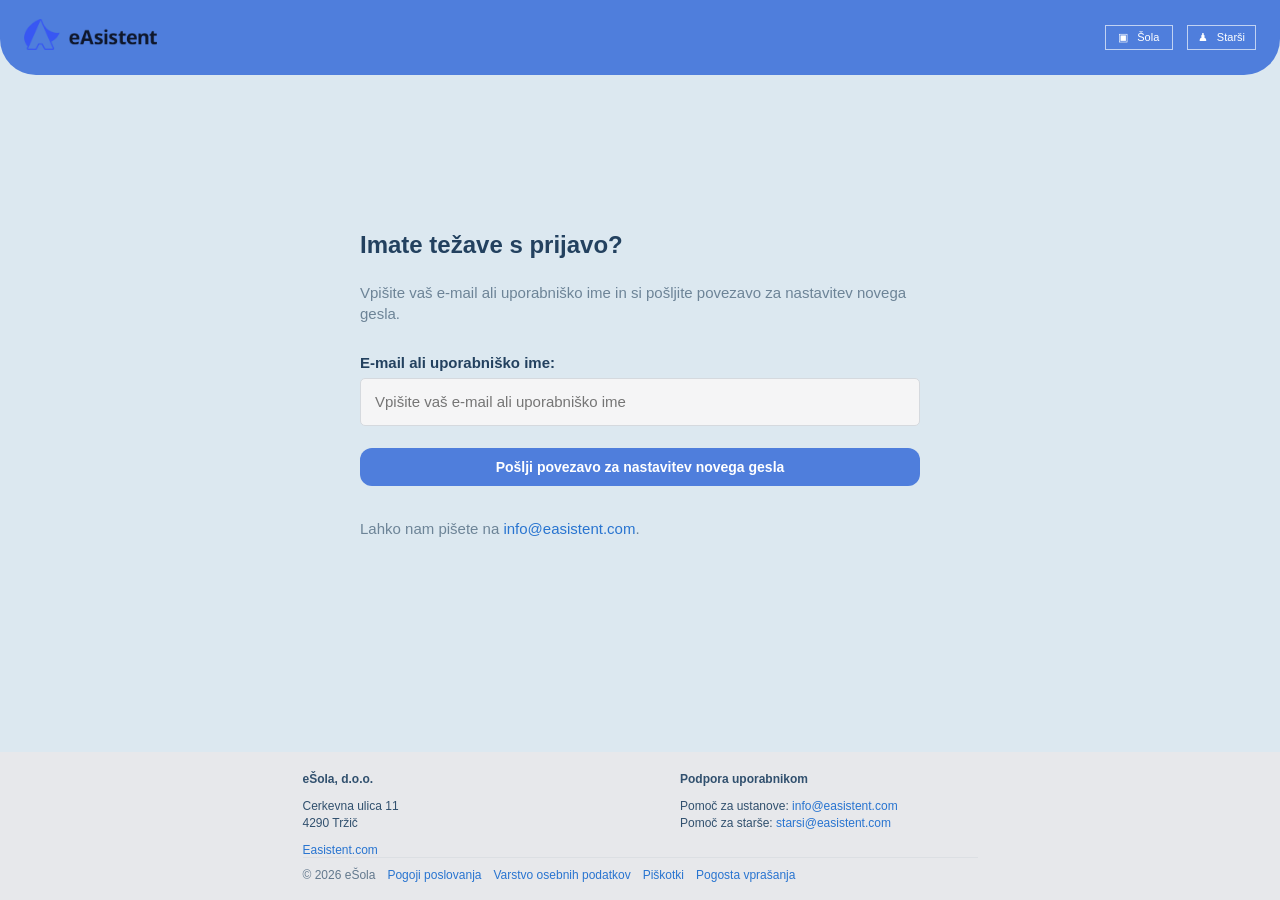
<file: pozabljeno.html>
<!doctype html>
<html lang="sl">
	<head>
		<meta charset="UTF-8" />
		<meta name="viewport" content="width=device-width, initial-scale=1" />
		<title>Pozabljeno geslo – eAsistent</title>
		<link rel="stylesheet" href="style.css" />
	</head>
	<body class="stran-pozabljeno">
		<header>
			<div class="header-vsebina">
				<a class="logo" href="index.html">
					<img src="img/logo.webp" alt="eAsistent" />
				</a>
				<div class="pozabljeno-glava">
					<a href="#">▣ &nbsp; Šola</a>
					<a href="#">♟ &nbsp; Starši</a>
				</div>
			</div>
		</header>

		<main>
			<section class="pozabljeno-stran">
				<div class="pozabljeno-vsebina">
					<h1>Imate težave s prijavo?</h1>
					<p>
						Vpišite vaš e-mail ali uporabniško ime in si pošljite povezavo za
						nastavitev novega gesla.
					</p>
					<form class="pozabljeno-obrazec" action="#" method="get">
						<label for="pozabljeno-email">E-mail ali uporabniško ime:</label>
						<input
							type="text"
							id="pozabljeno-email"
							name="email"
							placeholder="Vpišite vaš e-mail ali uporabniško ime"
							autocomplete="username"
							required
						/>
						<input
							type="submit"
							value="Pošlji povezavo za nastavitev novega gesla"
						/>
						<p class="pozabljeno-stanje" role="status" hidden></p>
					</form>
					<p class="kontakt">
						Lahko nam pišete na
						<a href="mailto:info@easistent.com">info@easistent.com</a>.
					</p>
				</div>
			</section>
		</main>

		<footer class="pozabljeno-noga">
			<div class="noga-vsebina">
				<div>
					<strong>eŠola, d.o.o.</strong>
					<p>Cerkevna ulica 11<br />4290 Tržič</p>
					<a href="#">Easistent.com</a>
				</div>
				<div>
					<strong>Podpora uporabnikom</strong>
					<p>
						Pomoč za ustanove:
						<a href="mailto:info@easistent.com">info@easistent.com</a><br />
						Pomoč za starše:
						<a href="mailto:starsi@easistent.com">starsi@easistent.com</a>
					</p>
				</div>
			</div>
			<div class="noga-povezave">
				<span>&copy; 2026 eŠola</span>
				<a href="#">Pogoji poslovanja</a>
				<a href="#">Varstvo osebnih podatkov</a>
				<a href="#">Piškotki</a>
				<a href="#">Pogosta vprašanja</a>
			</div>
		</footer>

		<script src="script.js"></script>
	</body>
</html>
</file>
<file: style.css>
* {
    box-sizing: border-box;
}
body {
    --poudarek: #3b5bf0;
    margin: 0;
    font-family: 'Segoe UI', Arial, sans-serif;
    color: #2b3445;
    background: #7db4f5 url('img/sola.webp') center top / cover no-repeat;
    min-height: 100vh;
    display: flex;
    flex-direction: column;
}
body.vrtci {
    --poudarek: #fb9a3c;
    background: #a6c9f7 url('img/vrtec.webp') center top / cover no-repeat;
}
.sr-only {
    position: absolute;
    left: -9999px;
}
.samo-vrtci {
    display: none !important;
}
body.vrtci .samo-vrtci {
    display: block !important;
}
body.vrtci .samo-vrtci.vrstica {
    display: inline !important;
}
body.vrtci .samo-sole {
    display: none !important;
}
body.stran-pozabljeno {
    --poudarek: #4f7edc;
    background: #dce8f0;
    color: #23415f;
}

/* Zgornja vrstica */
header {
    background: #fff;
    border-top: 5px solid var(--poudarek);
    height: 88px;
}
.header-vsebina {
    max-width: 1250px;
    margin: 0 auto;
    height: 100%;
    display: flex;
    align-items: center;
    gap: 40px;
}
.logo {
    display: flex;
    align-items: center;
    transform: translateY(-3px);
}
.logo img {
    height: 38px;
    width: auto;
    display: block;
}
nav ul {
    list-style: none;
    margin: 0;
    padding: 0 0 0 30px;
    display: flex;
    gap: 46px;
}
nav a {
    color: #2b3445;
    text-decoration: none;
    font-size: 20px;
    font-weight: 600;
}
.gumbi-glava {
    margin-left: auto;
    display: flex;
    gap: 12px;
}
.gumb-pilula {
    border: 0;
    border-radius: 24px;
    padding: 12px 22px;
    color: #fff;
    font-size: 17px;
    cursor: pointer;
}
.zelen {
    background: #16a34a;
}
.temen {
    background: #3b4558;
}
.pozabljeno-glava {
    display: none;
}
body.stran-pozabljeno header {
    height: 75px;
    border-top: 0;
    border-radius: 0 0 36px 36px;
    background: #4f7edc;
}
body.stran-pozabljeno .header-vsebina {
    max-width: 1300px;
    padding: 0 24px;
}
body.stran-pozabljeno nav,
body.stran-pozabljeno .gumbi-glava {
    display: none;
}
body.stran-pozabljeno .logo img {
    height: 31px;
}
body.stran-pozabljeno .pozabljeno-glava {
    display: flex;
    gap: 14px;
    margin-left: auto;
}
body.stran-pozabljeno .pozabljeno-glava a {
    min-width: 68px;
    padding: 5px 10px;
    border: 1px solid rgba(255, 255, 255, 0.65);
    color: #fff;
    font-size: 11px;
    text-align: center;
    text-decoration: none;
}

/* Vsebina */
main {
    width: 100%;
    max-width: 1250px;
    margin: 0 auto;
    padding: 30px 0;
    flex: 1;
    display: grid;
    grid-template-columns: 1fr 400px;
    gap: 32px;
    align-items: stretch;
    align-content: center;
}
body.stran-pozabljeno main {
    display: block;
    max-width: none;
    padding: 0;
}
body.stran-pozabljeno main > :not(.pozabljeno-stran) {
    display: none;
}
.pozabljeno-stran {
    display: none;
}
body.stran-pozabljeno .pozabljeno-stran {
    display: block;
    min-height: 502px;
    padding-top: 66px;
}
.pozabljeno-vsebina {
    width: 560px;
    margin: 0 auto;
}
.pozabljeno-vsebina h1 {
    margin: 0 0 22px;
    font-size: 24px;
    line-height: 1.3;
}
.pozabljeno-vsebina > p {
    margin: 0 0 30px;
    color: #6d8497;
    font-size: 15px;
    line-height: 1.4;
}
.pozabljeno-obrazec label {
    display: block;
    margin-bottom: 7px;
    color: #23415f;
    font-size: 15px;
    font-weight: 700;
}
.pozabljeno-obrazec input[type='text'] {
    width: 100%;
    height: 48px;
    padding: 0 14px;
    border: 1px solid #d5d9de;
    border-radius: 5px;
    background: #f5f5f6;
    color: #23415f;
    font-size: 15px;
}
.pozabljeno-obrazec input[type='submit'] {
    width: 100%;
    height: 38px;
    margin-top: 22px;
    border: 0;
    border-radius: 12px;
    background: #4f7edc;
    color: #fff;
    font-size: 14px;
    font-weight: 600;
    cursor: pointer;
}
.pozabljeno-stanje {
    margin: 8px 0 0;
    color: #2e9b62;
    font-size: 10px;
}
.kontakt {
    margin-top: 32px !important;
}
.pozabljeno-vsebina a {
    color: #2874d0;
    text-decoration: none;
}
.pozabljeno-noga {
    display: none;
}
body.stran-pozabljeno .pozabljeno-noga {
    display: block;
    padding: 20px 24px 18px;
    background: #e7e8eb;
    color: #31506e;
    font-size: 12px;
}
.noga-vsebina,
.noga-povezave {
    max-width: 675px;
    margin: 0 auto;
}
.noga-vsebina {
    display: grid;
    grid-template-columns: 1fr 1fr;
    gap: 80px;
    min-height: 78px;
}
.noga-vsebina strong {
    display: block;
    margin-bottom: 12px;
    font-size: 12px;
}
.noga-vsebina p {
    margin: 0 0 11px;
    line-height: 1.4;
}
.noga-vsebina a,
.noga-povezave a {
    color: #2874d0;
    text-decoration: none;
}
.noga-povezave {
    display: flex;
    gap: 12px;
    padding-top: 10px;
    border-top: 1px solid rgba(49, 80, 110, 0.06);
    color: #62788d;
}
.kartica {
    background: rgba(235, 235, 235, 0.78);
    border-radius: 22px;
}
.sporocilo {
    padding: 84px 32px 0;
    min-height: 618px;
    background: rgba(235, 235, 235, 0.74);
    display: flex;
    flex-direction: column;
}
body.vrtci .sporocilo {
    padding-top: 25px;
    min-height: 610px;
    background: rgba(228, 234, 242, 0.72);
}
.sporocilo-vsebina {
    display: flex;
    align-items: center;
    gap: 24px;
    height: 100%;
    flex: 1;
}
.besedilo {
    flex: 1 1 auto;
    align-self: stretch;
}
.ilustracija {
    flex: none;
    width: 370px;
    max-width: 45%;
    height: auto;
}
.sporocilo h1 {
    font-size: 34px;
    margin: 0 0 40px;
}
.sporocilo h1 span {
    color: var(--poudarek);
}
.sporocilo.vrtci-sporocilo h1 {
    font-size: 32px;
    line-height: 1.05;
    margin-bottom: 26px;
    color: #2f4a5e;
    max-width: 420px;
}
.sporocilo p {
    max-width: 350px;
    font-size: 17px;
    line-height: 1.6;
    margin: 0 0 28px;
}
.vrtci-sporocilo p,
.vrtci-sporocilo ul {
    max-width: 350px;
    font-size: 16px;
    line-height: 1.5;
}
.vrtci-sporocilo p {
    margin-bottom: 16px;
}
.vrtci-sporocilo ul {
    list-style: none;
    padding: 0;
    margin: 0 0 24px;
}
.vrtci-sporocilo li {
    padding-left: 28px;
    position: relative;
    margin-bottom: 2px;
}
.vrtci-sporocilo li::before {
    content: '\2713';
    position: absolute;
    left: 0;
    top: 4px;
    width: 17px;
    height: 17px;
    background: #3fbf6a;
    color: #fff;
    font-size: 13px;
    line-height: 17px;
    text-align: center;
    border-radius: 3px;
}
.opomba {
    font-size: 15px;
    margin: 30px 0 0;
}
.modro {
    color: var(--poudarek);
    font-weight: 700;
}
.gumb-povezava {
    display: inline-block;
    background: #16a34a;
    color: #fff;
    text-decoration: none;
    font-weight: 700;
    font-size: 20px;
    padding: 12px 20px;
    border-radius: 10px;
    margin: 0 4px 6px 0;
}

/* Desni stolpec */
aside {
    display: flex;
    flex-direction: column;
    gap: 16px;
}
a.vprasanja {
    display: flex;
    align-items: center;
    gap: 18px;
    padding: 16px 14px;
    font-weight: 700;
    text-decoration: none;
    color: inherit;
}
body.vrtci a.vprasanja.samo-vrtci {
    display: flex !important;
}
.vprasanja .ikona {
    width: 36px;
    height: 36px;
    border-radius: 50%;
    background: #e0242a;
    color: #fff;
    display: flex;
    align-items: center;
    justify-content: center;
    font-size: 20px;
    flex: none;
}
.vprasanja .ikona.video {
    background: #b6efc8;
    color: #1f6b3a;
    font-size: 16px;
}
.vprasanja .puscica {
    margin-left: auto;
    color: #8a93a5;
    font-weight: 400;
}

.prijava {
    overflow: hidden;
    padding-bottom: 20px;
    background: rgba(255, 255, 255, 0.88);
    flex: 1;
}
body.vrtci .prijava {
    display: flex;
    flex-direction: column;
}
.zavihki {
    display: flex;
}
.zavihki button {
    flex: 1;
    border: 0;
    padding: 14px;
    font-size: 17px;
    background: rgba(0, 0, 0, 0.06);
    color: #2b3445;
    cursor: pointer;
}
.zavihki button.aktiven {
    background: transparent;
}
.zavihki button:not(.aktiven) {
    border-bottom: 1px solid rgba(43, 52, 69, 0.16);
}
.zavihki button:not(.aktiven):first-child {
    border-right: 1px solid rgba(43, 52, 69, 0.16);
}
.zavihki button:not(.aktiven):last-child {
    border-left: 1px solid rgba(43, 52, 69, 0.16);
}
.prijava form {
    padding: 0 24px;
}
.prijava h2 {
    font-size: 25px;
    margin: 28px 0 14px;
}
.prijava input[type='text'],
.prijava input[type='password'] {
    width: 100%;
    height: 50px;
    margin-bottom: 12px;
    padding: 0 18px;
    border: 1px solid #d9d9dc;
    border-radius: 12px;
    background: #fff;
    font-size: 17px;
}
.prijava input[type='submit'] {
    width: 100%;
    height: 48px;
    border: 0;
    border-radius: 12px;
    background: var(--poudarek);
    color: #fff;
    font-size: 17px;
    cursor: pointer;
    margin-top: 4px;
}
.prijava a {
    color: var(--poudarek);
    text-decoration: none;
}
.stanje {
    margin: 10px 0 0;
    text-align: center;
    color: #16a34a;
    font-weight: 600;
}
.pozabljeno {
    display: block;
    margin: 18px 0 40px;
}
.alternativne {
    text-align: center;
    line-height: 2;
}
.mobilna {
    text-align: center;
    font-size: 14px;
    margin-top: 28px;
}
body.vrtci .mobilna {
    margin-top: auto;
}
.trgovini {
    display: flex;
    justify-content: center;
    gap: 8px;
    margin-top: 8px;
}
.trgovina {
    text-decoration: none;
    display: block;
}
.trgovina img {
    display: block;
    height: 36px;
    width: auto;
}

@media (max-width: 600px) {
    body.stran-pozabljeno .pozabljeno-stran {
        min-height: 520px;
        padding: 52px 24px 0;
    }
    .pozabljeno-vsebina {
        width: min(560px, 100%);
    }
    .noga-vsebina {
        gap: 24px;
    }
    .noga-povezave {
        flex-wrap: wrap;
    }
}
</file>
